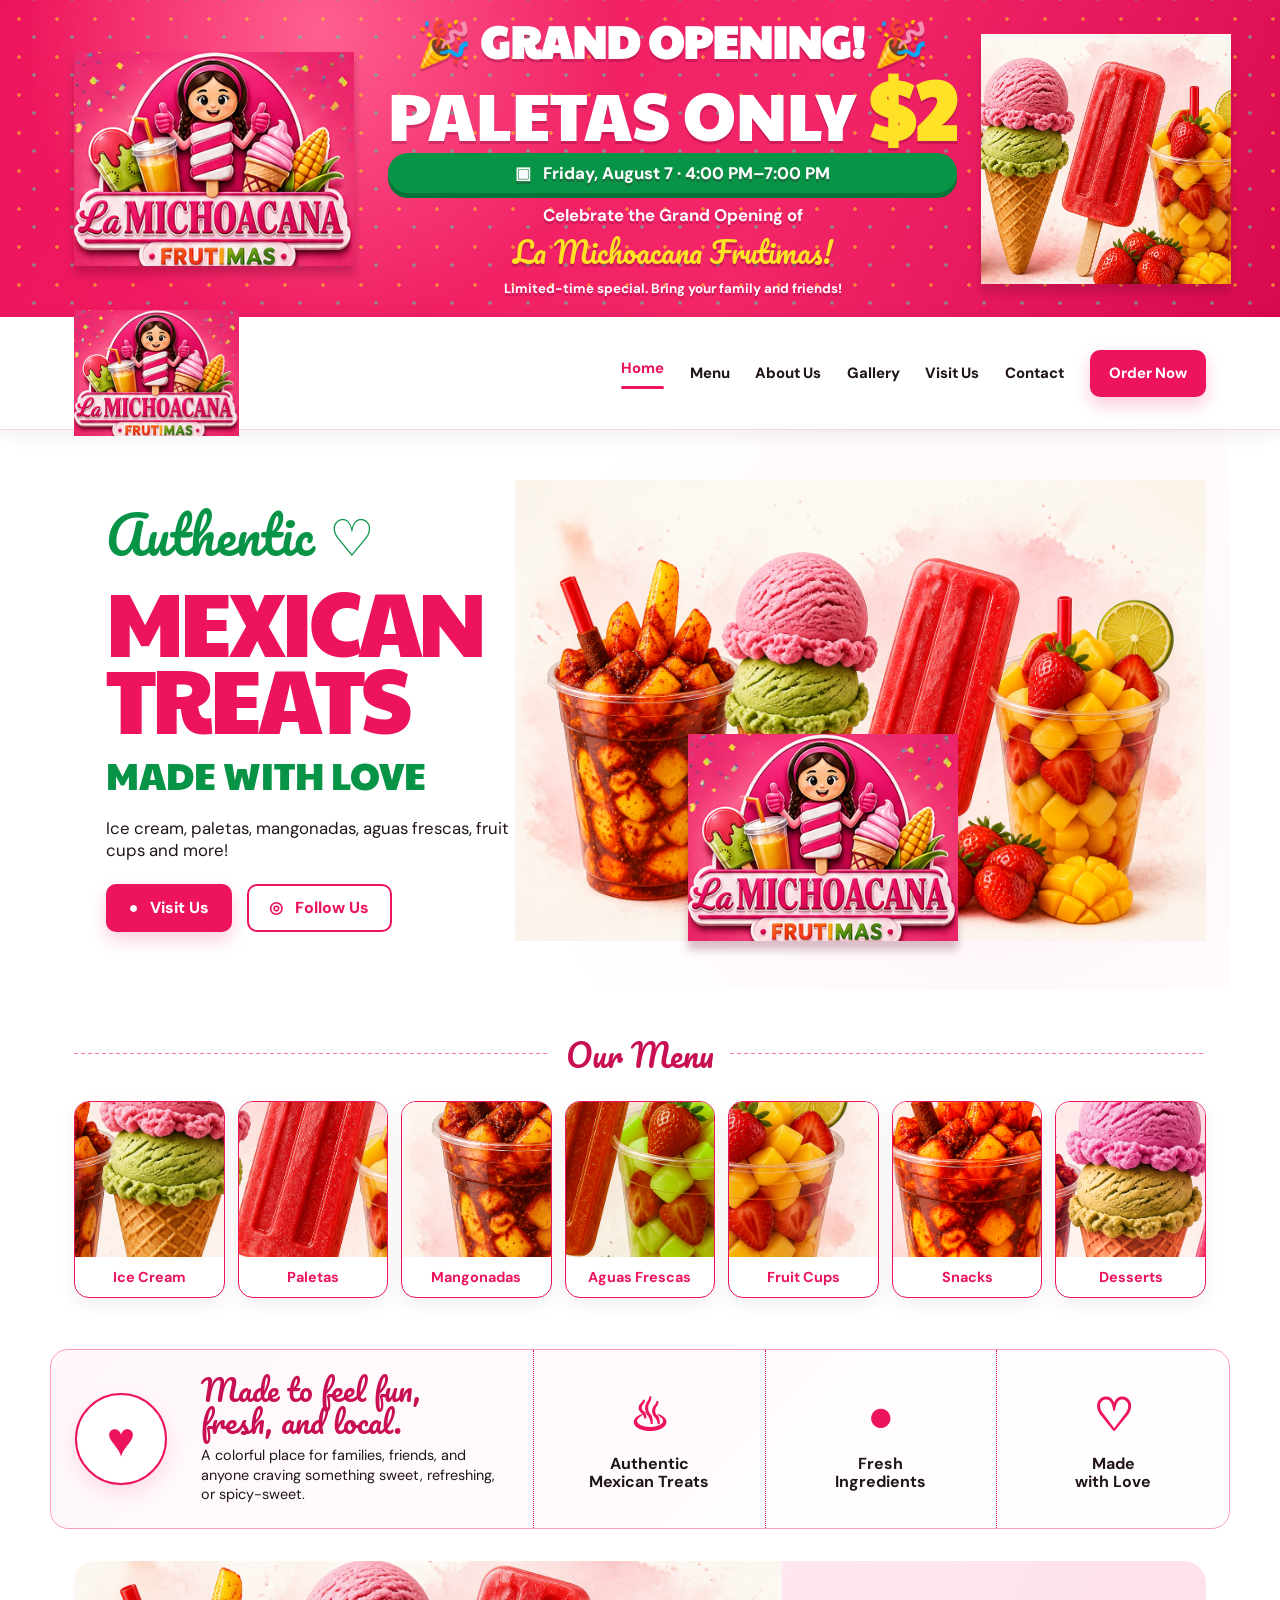
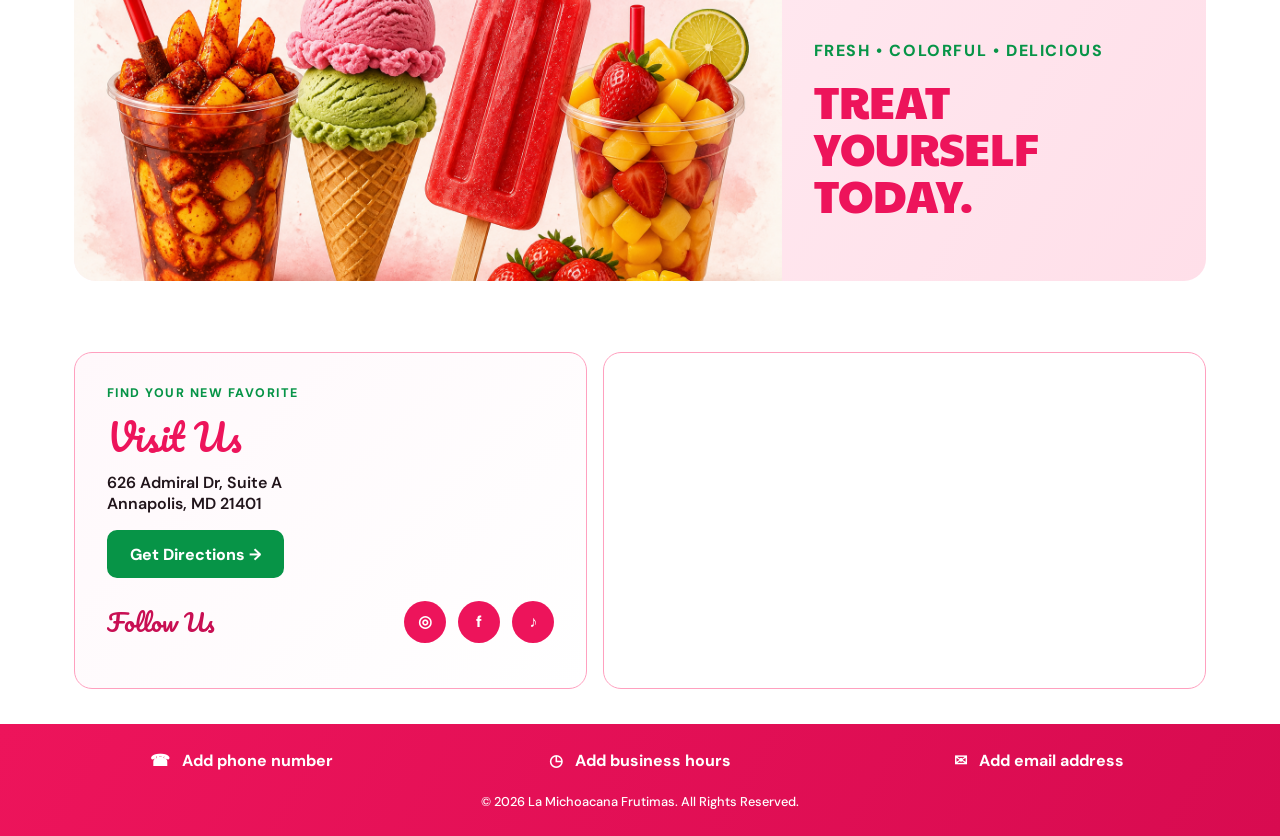
<file: index.html>
<!doctype html>
<html lang="en">
<head>
  <meta charset="utf-8">
  <meta name="viewport" content="width=device-width, initial-scale=1">
  <meta name="description" content="La Michoacana Frutimas in Annapolis, Maryland—ice cream, paletas, mangonadas, aguas frescas, fruit cups, snacks, and desserts.">
  <meta name="theme-color" content="#ed145b">
  <title>La Michoacana Frutimas | Mexican Ice Cream &amp; Treats</title>
  <link rel="stylesheet" href="styles.css?v=20260805-5">
</head>
<body>
  <a class="skip" href="#main">Skip to content</a>

  <section class="promo" aria-labelledby="promo-title">
    <div class="promo-inner">
      <div class="brand-art brand-art-large" role="img" aria-label="La Michoacana Frutimas logo"></div>
      <div class="promo-copy">
        <p class="promo-kicker">🎉 Grand Opening! 🎉</p>
        <h1 id="promo-title">Paletas only <strong>$2</strong></h1>
        <p class="promo-time">▣ &nbsp; Friday, August 7 · 4:00 PM–7:00 PM</p>
        <p>Celebrate the Grand Opening of <em>La Michoacana Frutimas!</em></p>
        <small>Limited-time special. Bring your family and friends!</small>
      </div>
      <div class="promo-treats" aria-hidden="true"></div>
    </div>
  </section>

  <header class="header">
    <nav class="nav" aria-label="Main navigation">
      <a class="brand" href="#home" aria-label="La Michoacana Frutimas home"><span class="brand-art" aria-hidden="true"></span></a>
      <div class="nav-links">
        <a class="active" href="#home">Home</a><a href="#menu">Menu</a><a href="#about">About Us</a><a href="#gallery">Gallery</a><a href="#visit">Visit Us</a><a href="#contact">Contact</a>
        <a class="order" href="#visit">Order Now</a>
      </div>
    </nav>
  </header>

  <main id="main">
    <section id="home" class="hero">
      <div class="hero-copy">
        <p class="script">Authentic ♡</p>
        <h2>Mexican<br>Treats</h2>
        <h3>Made with love</h3>
        <p>Ice cream, paletas, mangonadas, aguas frescas, fruit cups and more!</p>
        <div class="actions"><a class="btn primary" href="#visit">● &nbsp; Visit Us</a><a class="btn secondary" href="#contact">◎ &nbsp; Follow Us</a></div>
      </div>
      <div class="hero-visual">
        <img src="assets/hero-treats.png" alt="Mangonada, strawberry and pistachio ice cream, strawberry paleta, and fresh fruit cup">
        <span class="brand-art hero-badge" aria-hidden="true"></span>
      </div>
    </section>

    <section id="menu" class="menu section">
      <div class="section-title"><span></span><h2>Our Menu</h2><span></span></div>
      <div class="menu-grid">
        <article><div class="food food-ice"></div><h3>Ice Cream</h3></article>
        <article><div class="food food-paleta"></div><h3>Paletas</h3></article>
        <article><div class="food food-mango"></div><h3>Mangonadas</h3></article>
        <article><div class="food food-agua"></div><h3>Aguas Frescas</h3></article>
        <article><div class="food food-fruit"></div><h3>Fruit Cups</h3></article>
        <article><div class="food food-snack"></div><h3>Snacks</h3></article>
        <article><div class="food food-dessert"></div><h3>Desserts</h3></article>
      </div>
    </section>

    <section id="about" class="values section">
      <div class="values-intro"><div class="heart">♥</div><div><h2>Made to feel fun,<br>fresh, and local.</h2><p>A colorful place for families, friends, and anyone craving something sweet, refreshing, or spicy-sweet.</p></div></div>
      <div class="value"><b>♨</b><strong>Authentic<br>Mexican Treats</strong></div>
      <div class="value"><b>●</b><strong>Fresh<br>Ingredients</strong></div>
      <div class="value"><b>♡</b><strong>Made<br>with Love</strong></div>
    </section>

    <section id="gallery" class="gallery section" aria-label="Featured treats">
      <div class="gallery-card"><img src="assets/hero-treats.png" alt="A colorful collection of La Michoacana Frutimas favorites"><div><p>Fresh • Colorful • Delicious</p><h2>Treat yourself today.</h2></div></div>
    </section>

    <section id="visit" class="visit section">
      <div class="visit-card">
        <p class="eyebrow">Find your new favorite</p><h2>Visit Us</h2>
        <address>626 Admiral Dr, Suite A<br>Annapolis, MD 21401</address>
        <a class="btn directions" target="_blank" rel="noopener" href="https://www.google.com/maps/search/?api=1&amp;query=626+Admiral+Dr+Suite+A+Annapolis+MD+21401">Get Directions →</a>
        <div class="follow"><h3>Follow Us</h3><a href="#" aria-label="Instagram">◎</a><a href="#" aria-label="Facebook">f</a><a href="#" aria-label="TikTok">♪</a></div>
      </div>
      <div class="map"><iframe title="Map to La Michoacana Frutimas" src="https://www.google.com/maps?q=626%20Admiral%20Dr%20Suite%20A%20Annapolis%20MD%2021401&amp;output=embed" loading="lazy" referrerpolicy="no-referrer-when-downgrade"></iframe></div>
    </section>
  </main>

  <footer id="contact" class="footer">
    <div>☎ &nbsp; Add phone number</div><div>◷ &nbsp; Add business hours</div><div>✉ &nbsp; Add email address</div>
    <p>© 2026 La Michoacana Frutimas. All Rights Reserved.</p>
  </footer>
</body>
</html>
</file>
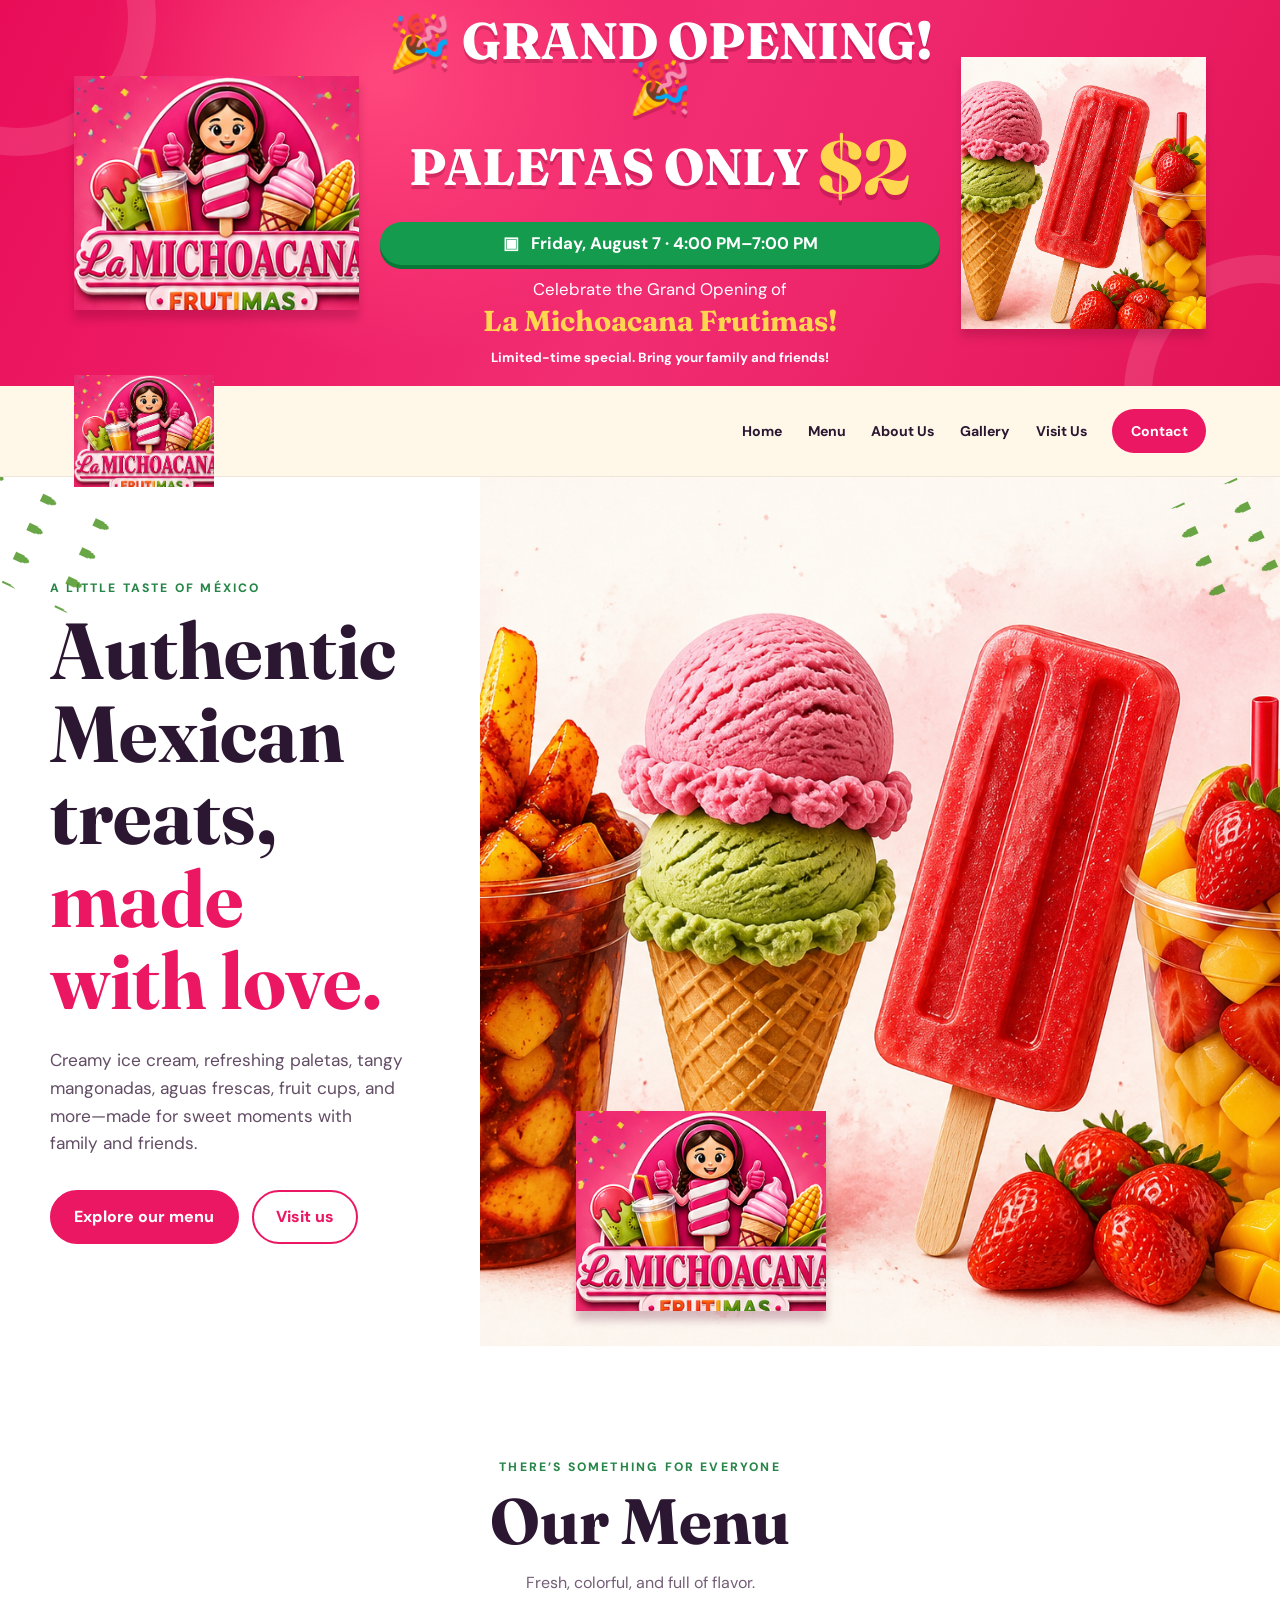
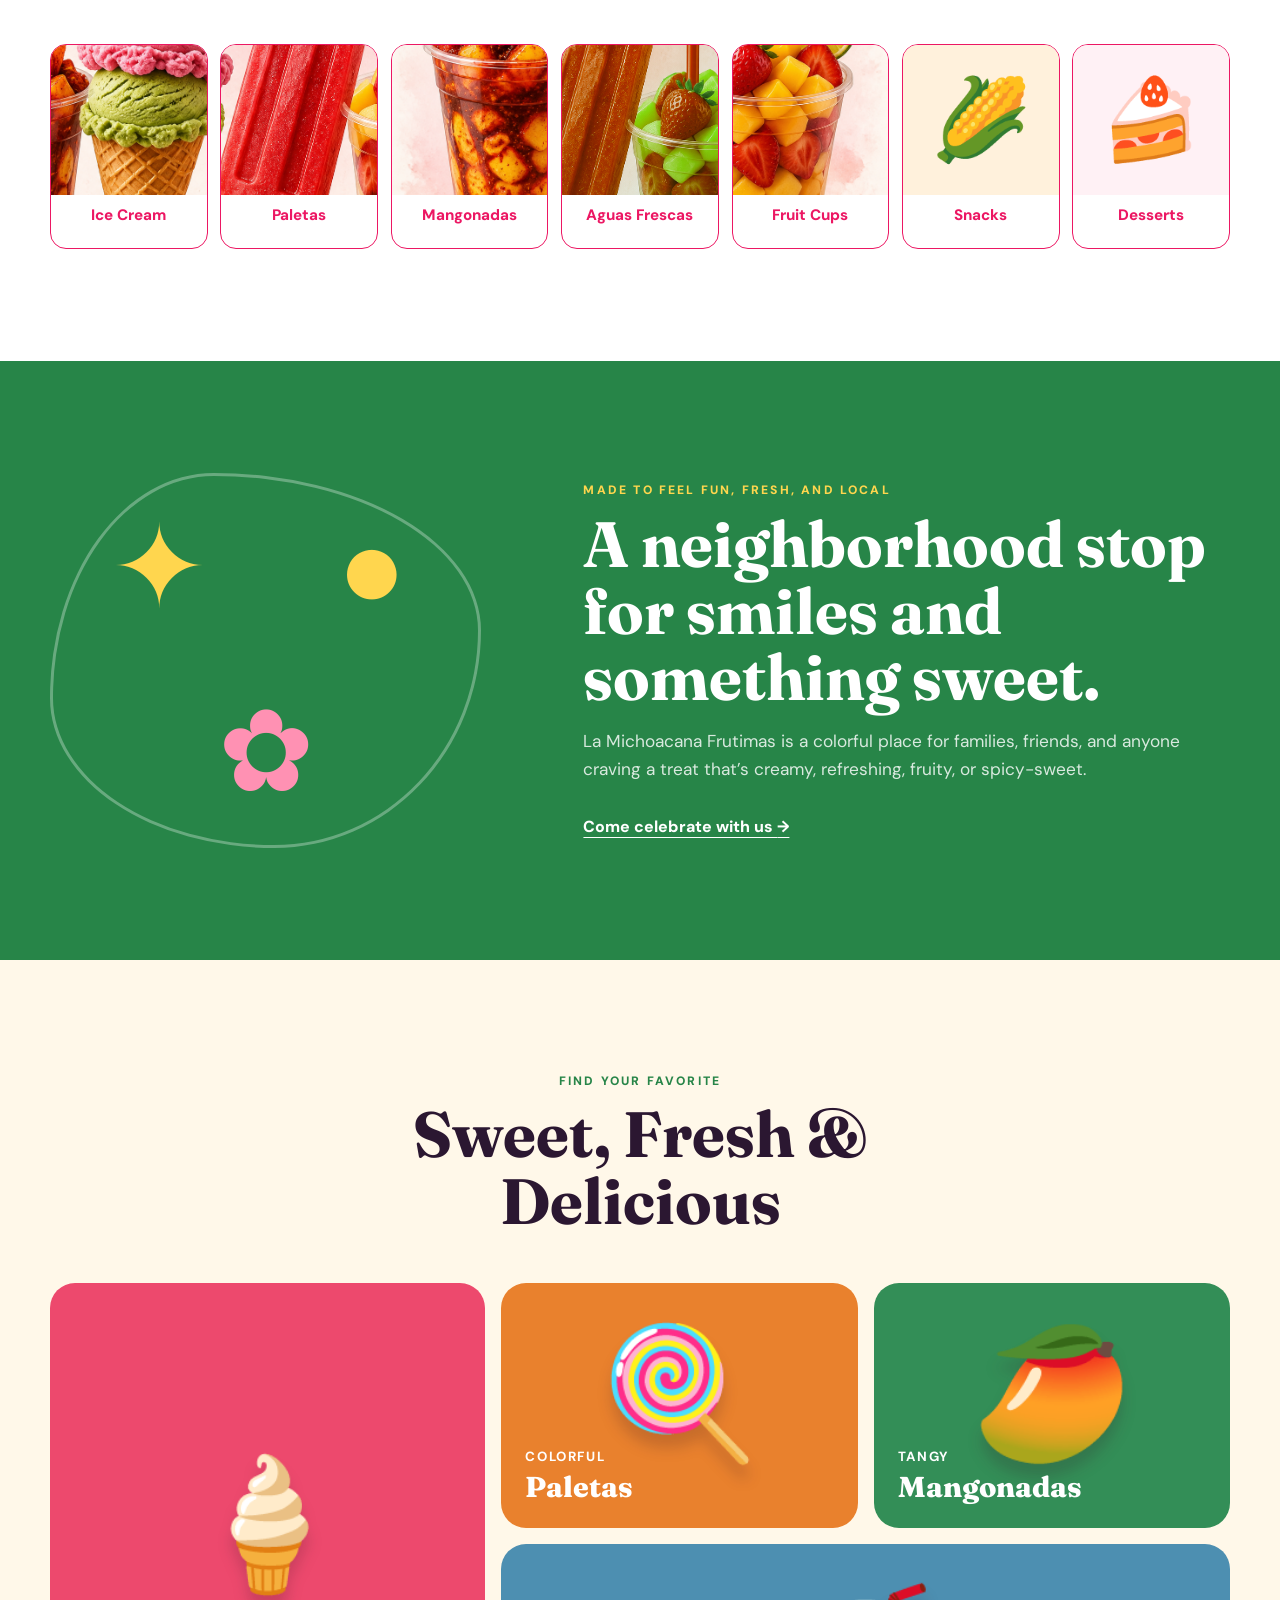
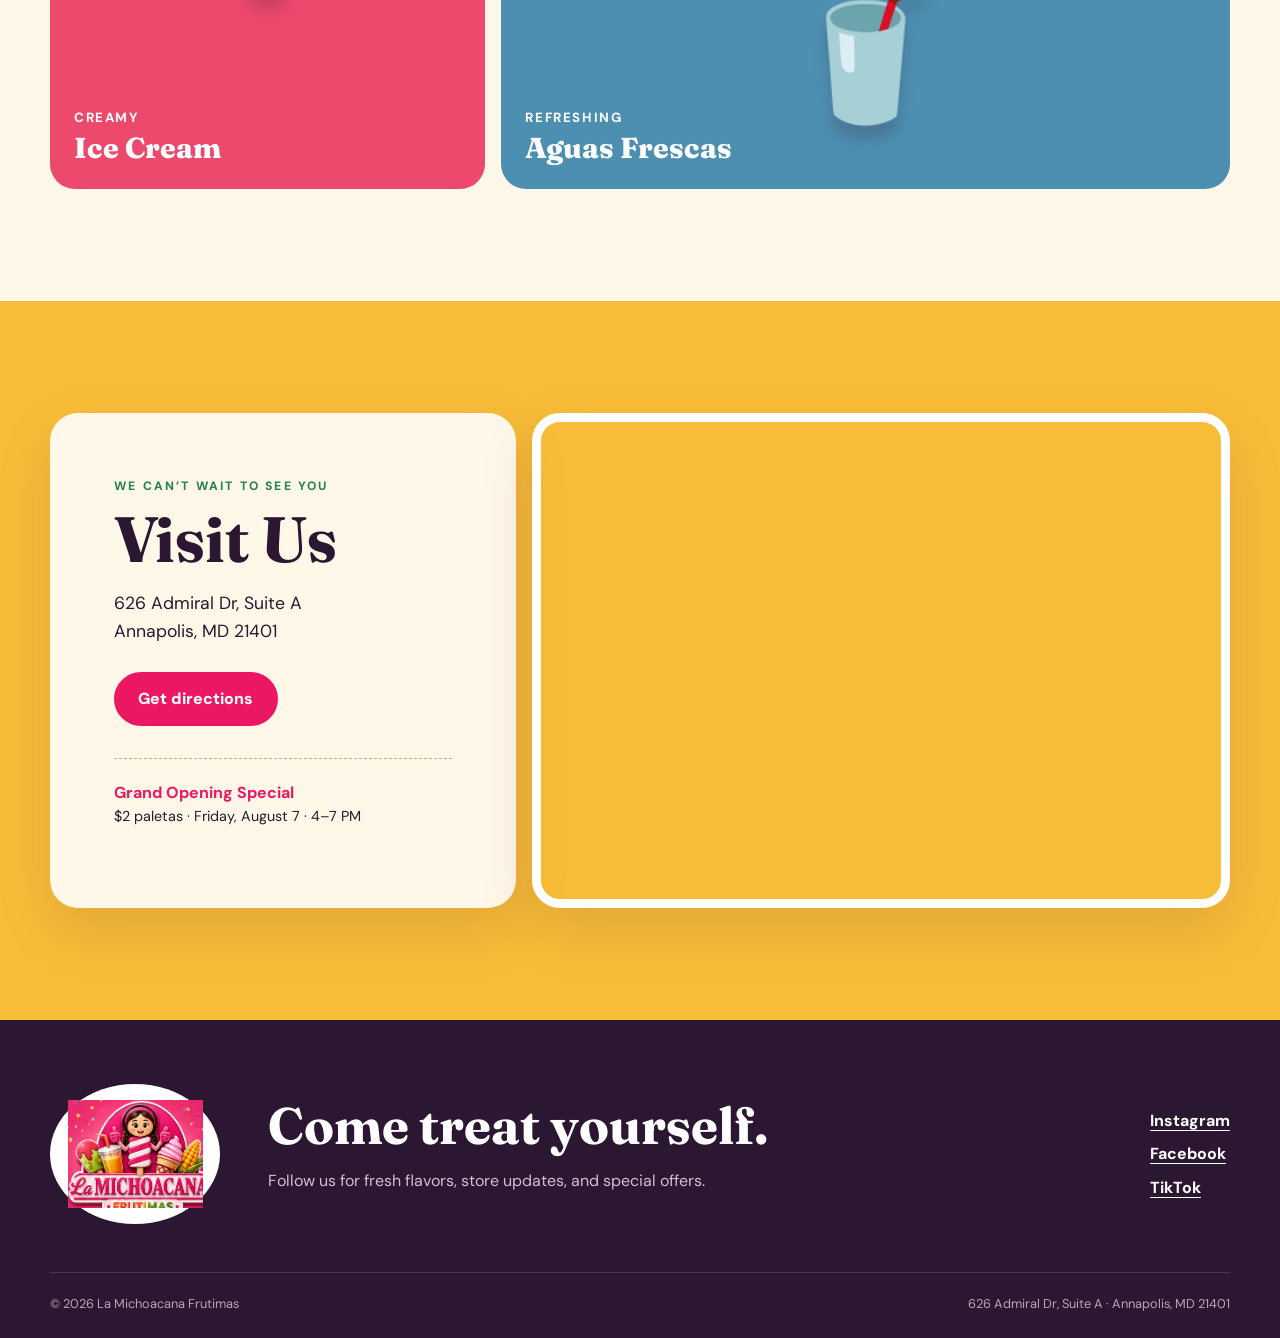
<file: la-michoacana-frutimas-website 3/index.html>
<!doctype html>
<html lang="en">
<head>
  <meta charset="utf-8">
  <meta name="viewport" content="width=device-width, initial-scale=1">
  <meta name="description" content="La Michoacana Frutimas in Annapolis, Maryland — Mexican ice cream, paletas, mangonadas, aguas frescas, fruit cups, snacks, and desserts.">
  <meta name="theme-color" content="#ec1763">
  <title>La Michoacana Frutimas | Mexican Ice Cream & Treats</title>
  <link rel="icon" href="assets/logo.png">
  <link rel="stylesheet" href="styles.css">
</head>
<body>
  <a class="skip-link" href="#main">Skip to content</a>

  <section class="announcement" aria-labelledby="opening-title">
    <div class="announcement-sprinkles" aria-hidden="true"></div>
    <div class="announcement-inner">
      <div class="banner-logo logo-sprite" role="img" aria-label="La Michoacana Frutimas logo"></div>
      <div class="announcement-copy">
        <h1 id="opening-title">🎉 Grand Opening! 🎉</h1>
        <div class="offer"><span>Paletas Only</span><strong>$2</strong></div>
        <p class="event-time"><strong>▣ &nbsp; Friday, August 7 · 4:00 PM–7:00 PM</strong></p>
        <p class="announcement-note">Celebrate the Grand Opening of <em>La Michoacana Frutimas!</em></p>
        <small>Limited-time special. Bring your family and friends!</small>
      </div>
      <div class="banner-products" aria-hidden="true"></div>
    </div>
  </section>

  <header class="site-header">
    <nav class="navbar" aria-label="Main navigation">
      <a class="brand" href="#home" aria-label="La Michoacana Frutimas home">
        <span class="logo-sprite" aria-hidden="true"></span>
      </a>
      <div class="nav-links">
        <a href="#home">Home</a>
        <a href="#menu">Menu</a>
        <a href="#about">About Us</a>
        <a href="#gallery">Gallery</a>
        <a href="#visit">Visit Us</a>
        <a class="nav-cta" href="#contact">Contact</a>
      </div>
    </nav>
  </header>

  <main id="main">
    <section id="home" class="hero">
      <div class="hero-copy">
        <p class="eyebrow">A little taste of México</p>
        <h2>Authentic Mexican treats, <em>made with love.</em></h2>
        <p class="hero-description">Creamy ice cream, refreshing paletas, tangy mangonadas, aguas frescas, fruit cups, and more—made for sweet moments with family and friends.</p>
        <div class="hero-actions">
          <a class="button button-primary" href="#menu">Explore our menu</a>
          <a class="button button-secondary" href="#visit">Visit us</a>
        </div>
      </div>
      <div class="hero-art" aria-label="Mangonada, ice cream cone, strawberry paleta, and fresh fruit cup">
        <img src="assets/hero-treats.png" alt="Mangonada, strawberry and pistachio ice cream, a strawberry paleta, and fresh fruit">
        <div class="hero-logo-card logo-sprite" aria-hidden="true"></div>
      </div>
    </section>

    <section id="menu" class="section menu-section">
      <div class="section-heading">
        <p class="eyebrow">There’s something for everyone</p>
        <h2>Our Menu</h2>
        <p>Fresh, colorful, and full of flavor.</p>
      </div>
      <div class="menu-grid">
        <article class="menu-card pink"><div class="menu-photo photo-icecream" role="img" aria-label="Ice cream"></div><h3>Ice Cream</h3></article>
        <article class="menu-card orange"><div class="menu-photo photo-paletas" role="img" aria-label="Paletas"></div><h3>Paletas</h3></article>
        <article class="menu-card yellow"><div class="menu-photo photo-mangonadas" role="img" aria-label="Mangonadas"></div><h3>Mangonadas</h3></article>
        <article class="menu-card blue"><div class="menu-photo photo-aguas" role="img" aria-label="Aguas frescas"></div><h3>Aguas Frescas</h3></article>
        <article class="menu-card green"><div class="menu-photo photo-fruit" role="img" aria-label="Fruit cups"></div><h3>Fruit Cups</h3></article>
        <article class="menu-card coral"><div class="menu-photo photo-snacks" role="img" aria-label="Mexican snacks"></div><h3>Snacks</h3></article>
        <article class="menu-card purple"><div class="menu-photo photo-desserts" role="img" aria-label="Desserts"></div><h3>Desserts</h3></article>
      </div>
    </section>

    <section id="about" class="section about-section">
      <div class="about-pattern" aria-hidden="true"><span>✦</span><span>●</span><span>✿</span></div>
      <div class="about-copy">
        <p class="eyebrow">Made to feel fun, fresh, and local</p>
        <h2>A neighborhood stop for smiles and something sweet.</h2>
        <p>La Michoacana Frutimas is a colorful place for families, friends, and anyone craving a treat that’s creamy, refreshing, fruity, or spicy-sweet.</p>
        <a class="text-link" href="#visit">Come celebrate with us <span aria-hidden="true">→</span></a>
      </div>
    </section>

    <section id="gallery" class="section gallery-section">
      <div class="section-heading">
        <p class="eyebrow">Find your favorite</p>
        <h2>Sweet, Fresh &amp; Delicious</h2>
      </div>
      <div class="gallery-grid">
        <article class="gallery-item gallery-large"><span aria-hidden="true">🍦</span><div><small>Creamy</small><h3>Ice Cream</h3></div></article>
        <article class="gallery-item"><span aria-hidden="true">🍭</span><div><small>Colorful</small><h3>Paletas</h3></div></article>
        <article class="gallery-item"><span aria-hidden="true">🥭</span><div><small>Tangy</small><h3>Mangonadas</h3></div></article>
        <article class="gallery-item gallery-wide"><span aria-hidden="true">🥤</span><div><small>Refreshing</small><h3>Aguas Frescas</h3></div></article>
      </div>
    </section>

    <section id="visit" class="section visit-section">
      <div class="visit-card">
        <p class="eyebrow">We can’t wait to see you</p>
        <h2>Visit Us</h2>
        <address>626 Admiral Dr, Suite A<br>Annapolis, MD 21401</address>
        <a class="button button-primary" target="_blank" rel="noopener" href="https://www.google.com/maps/search/?api=1&amp;query=626+Admiral+Dr+Suite+A+Annapolis+MD+21401">Get directions</a>
        <div class="mini-promo"><strong>Grand Opening Special</strong><span>$2 paletas · Friday, August 7 · 4–7 PM</span></div>
      </div>
      <div class="map-wrap">
        <iframe title="Map showing La Michoacana Frutimas at 626 Admiral Drive in Annapolis" src="https://www.google.com/maps?q=626%20Admiral%20Dr%20Suite%20A%20Annapolis%20MD%2021401&amp;output=embed" loading="lazy" referrerpolicy="no-referrer-when-downgrade"></iframe>
      </div>
    </section>
  </main>

  <footer id="contact" class="footer">
    <div class="footer-main">
      <a class="footer-brand" href="#home" aria-label="La Michoacana Frutimas home"><span class="logo-sprite" aria-hidden="true"></span></a>
      <div><h2>Come treat yourself.</h2><p>Follow us for fresh flavors, store updates, and special offers.</p></div>
      <div class="social-links" aria-label="Social media links"><a href="#" aria-label="Instagram">Instagram</a><a href="#" aria-label="Facebook">Facebook</a><a href="#" aria-label="TikTok">TikTok</a></div>
    </div>
    <div class="footer-bottom"><span>© 2026 La Michoacana Frutimas</span><span>626 Admiral Dr, Suite A · Annapolis, MD 21401</span></div>
  </footer>
</body>
</html>
</file>
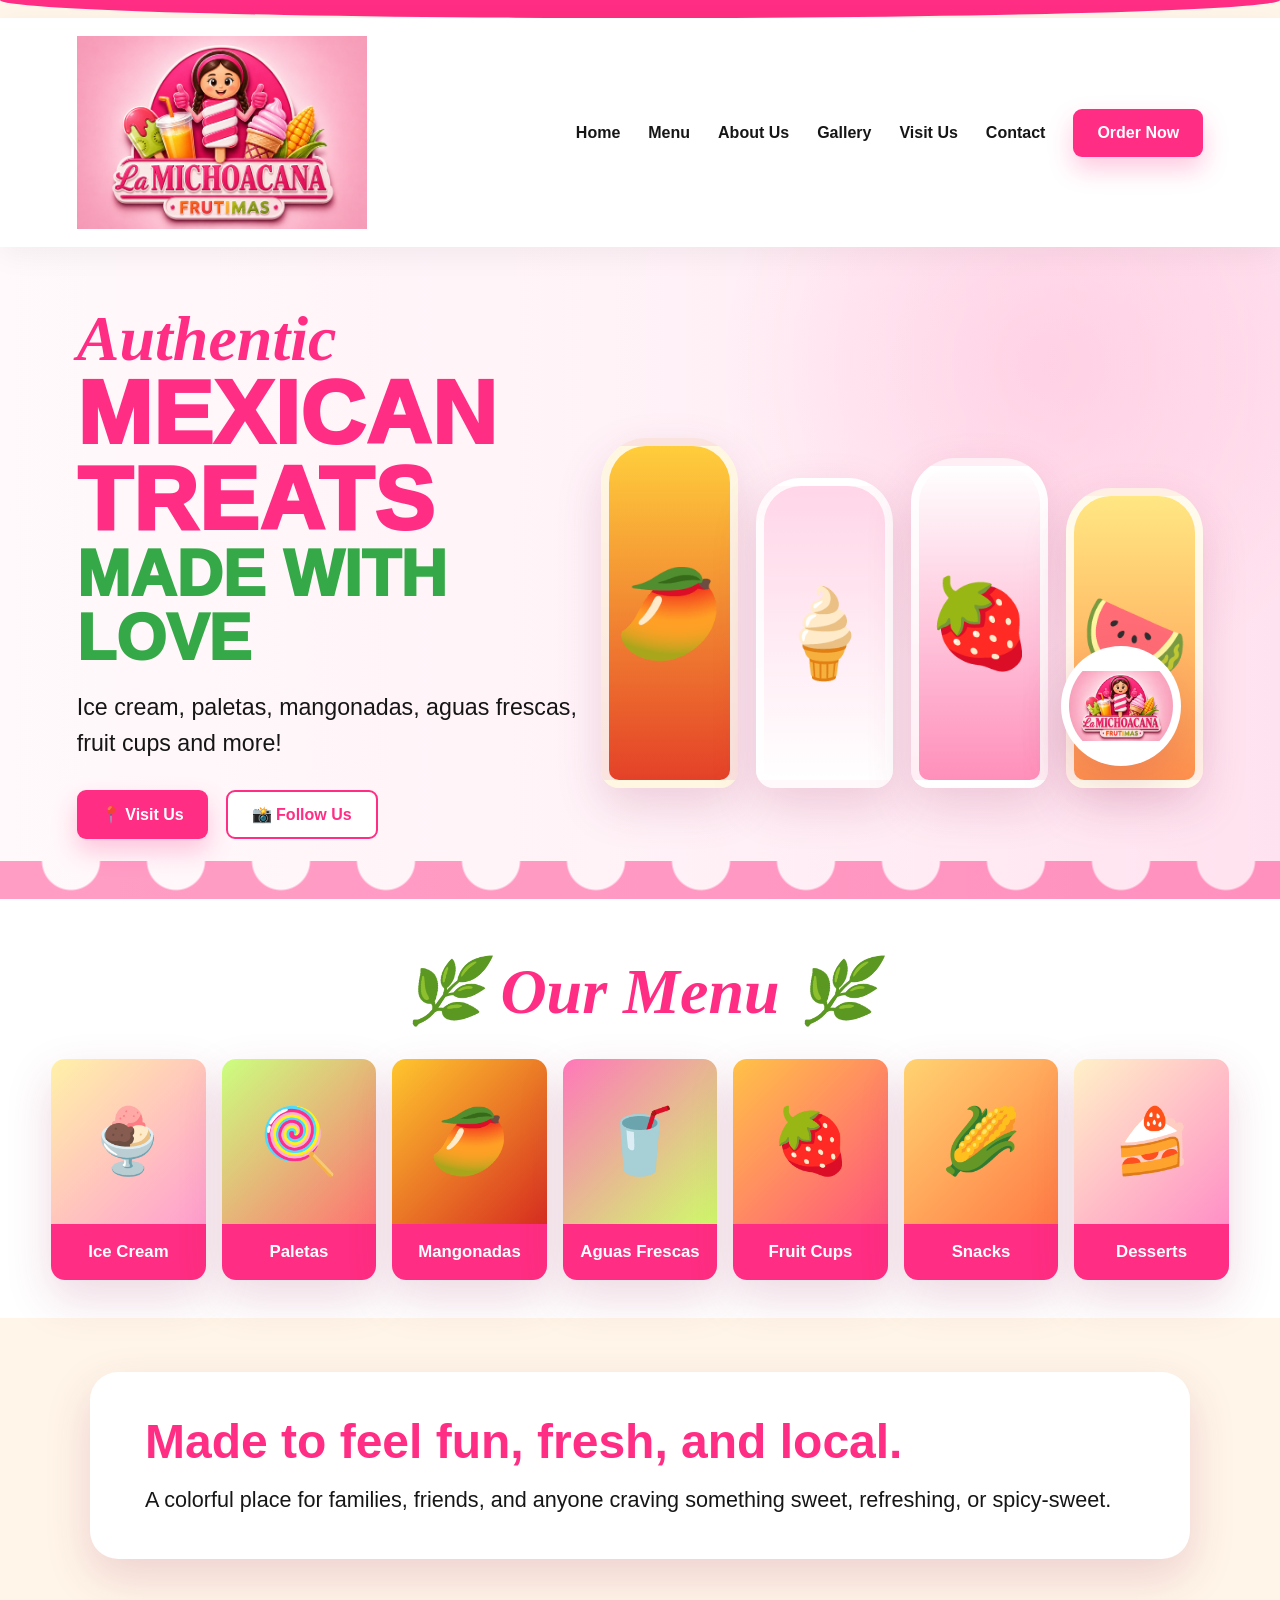
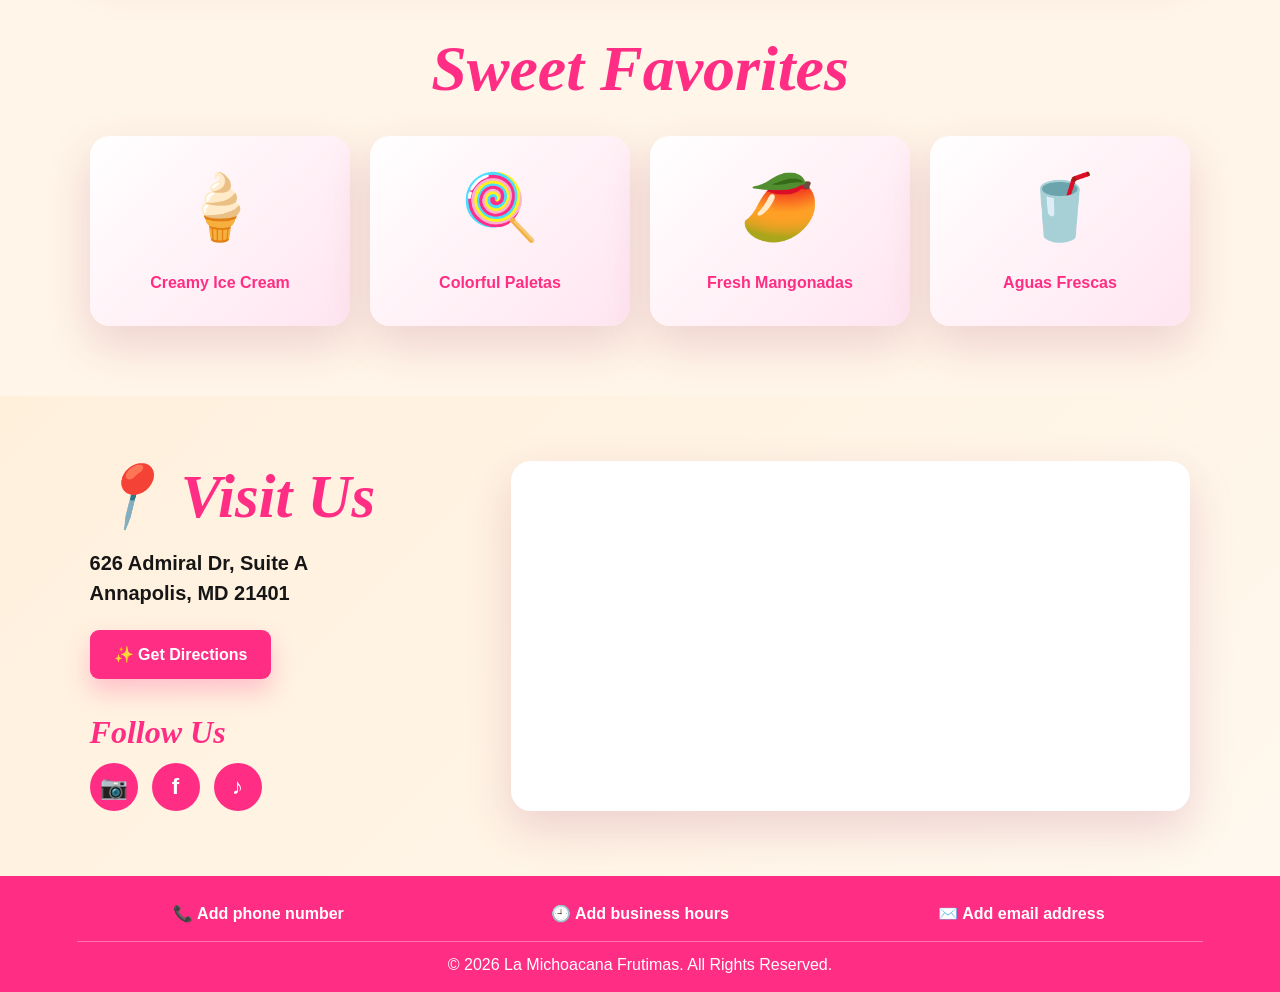
<file: la_michoacana_frutimas_premium/index.html>
<!DOCTYPE html>
<html lang="en">
<head>
  <meta charset="UTF-8" />
  <meta name="viewport" content="width=device-width, initial-scale=1.0" />
  <title>La Michoacana Frutimas | Mexican Ice Cream & Treats</title>
  <meta name="description" content="La Michoacana Frutimas in Annapolis, MD. Ice cream, paletas, mangonadas, aguas frescas, fruit cups, snacks, and desserts." />
  <link rel="icon" href="assets/logo.png" />
  <link rel="stylesheet" href="styles.css" />
</head>

<body>
  <header class="top-wave"></header>

  <nav class="navbar">
    <a class="brand" href="#home">
      <img src="assets/logo.png" alt="La Michoacana Frutimas logo" />
    </a>

    <div class="nav-links">
      <a href="#home">Home</a>
      <a href="#menu">Menu</a>
      <a href="#about">About Us</a>
      <a href="#gallery">Gallery</a>
      <a href="#visit">Visit Us</a>
      <a href="#contact">Contact</a>
      <a class="order-btn" href="#visit">Order Now</a>
    </div>
  </nav>

  <main>
    <section id="home" class="hero">
      <div class="hero-text">
        <p class="script">Authentic</p>
        <h1>Mexican Treats</h1>
        <h2>Made With Love</h2>
        <p class="hero-description">
          Ice cream, paletas, mangonadas, aguas frescas, fruit cups and more!
        </p>

        <div class="hero-buttons">
          <a class="primary-btn" href="#visit">📍 Visit Us</a>
          <a class="outline-btn" href="#contact">📸 Follow Us</a>
        </div>
      </div>

      <div class="hero-products">
        <div class="product mangonada">🥭</div>
        <div class="product icecream">🍦</div>
        <div class="product paleta">🍓</div>
        <div class="product fruitcup">🍉</div>
        <img class="hero-logo-badge" src="assets/logo.png" alt="La Michoacana Frutimas logo badge" />
      </div>
    </section>

    <section id="menu" class="menu-section">
      <h2 class="section-title">🌿 Our Menu 🌿</h2>

      <div class="menu-row">
        <article class="menu-card">
          <div class="menu-photo icecream-bg">🍨</div>
          <div class="menu-label">Ice Cream</div>
        </article>

        <article class="menu-card">
          <div class="menu-photo paletas-bg">🍭</div>
          <div class="menu-label">Paletas</div>
        </article>

        <article class="menu-card">
          <div class="menu-photo mangonadas-bg">🥭</div>
          <div class="menu-label">Mangonadas</div>
        </article>

        <article class="menu-card">
          <div class="menu-photo aguas-bg">🥤</div>
          <div class="menu-label">Aguas Frescas</div>
        </article>

        <article class="menu-card">
          <div class="menu-photo fruit-bg">🍓</div>
          <div class="menu-label">Fruit Cups</div>
        </article>

        <article class="menu-card">
          <div class="menu-photo snacks-bg">🌽</div>
          <div class="menu-label">Snacks</div>
        </article>

        <article class="menu-card">
          <div class="menu-photo desserts-bg">🍰</div>
          <div class="menu-label">Desserts</div>
        </article>
      </div>
    </section>

    <section id="about" class="about-card">
      <h2>Made to feel fun, fresh, and local.</h2>
      <p>
        A colorful place for families, friends, and anyone craving something sweet,
        refreshing, or spicy-sweet.
      </p>
    </section>

    <section id="gallery" class="gallery-section">
      <h2 class="section-title">Sweet Favorites</h2>
      <div class="gallery-grid">
        <div class="gallery-item">🍦<span>Creamy Ice Cream</span></div>
        <div class="gallery-item">🍭<span>Colorful Paletas</span></div>
        <div class="gallery-item">🥭<span>Fresh Mangonadas</span></div>
        <div class="gallery-item">🥤<span>Aguas Frescas</span></div>
      </div>
    </section>

    <section id="visit" class="visit-section">
      <div class="visit-info">
        <h2>📍 Visit Us</h2>
        <p class="address">
          626 Admiral Dr, Suite A<br>
          Annapolis, MD 21401
        </p>

        <a class="primary-btn" target="_blank" href="https://www.google.com/maps/search/?api=1&query=626+Admiral+Dr+Suite+A+Annapolis+MD+21401">
          ✨ Get Directions
        </a>

        <div class="follow">
          <h3>Follow Us</h3>
          <div class="socials">
            <a href="#" aria-label="Instagram">📷</a>
            <a href="#" aria-label="Facebook">f</a>
            <a href="#" aria-label="TikTok">♪</a>
          </div>
        </div>
      </div>

      <div class="map-box">
        <iframe
          title="Map to La Michoacana Frutimas"
          src="https://www.google.com/maps?q=626%20Admiral%20Dr%20Suite%20A%20Annapolis%20MD%2021401&output=embed"
          loading="lazy"
          referrerpolicy="no-referrer-when-downgrade">
        </iframe>
      </div>
    </section>
  </main>

  <footer id="contact" class="footer">
    <div>📞 Add phone number</div>
    <div>🕘 Add business hours</div>
    <div>✉️ Add email address</div>
    <p>© 2026 La Michoacana Frutimas. All Rights Reserved.</p>
  </footer>
</body>
</html>
</file>
<file: styles.css>
@import url('https://fonts.googleapis.com/css2?family=DM+Sans:wght@400;600;700;800&family=Pacifico&family=Paytone+One&display=swap');
:root{--pink:#ed145b;--pink2:#ff3b7b;--green:#079447;--ink:#21151b;--cream:#fff9f5;--line:#ff75a2;--shadow:0 14px 35px rgba(87,20,49,.16)}
*{box-sizing:border-box}html{scroll-behavior:smooth}body{margin:0;color:var(--ink);background:#fff;font-family:"DM Sans",Arial,sans-serif}.skip{position:fixed;z-index:99;left:10px;top:10px;transform:translateY(-150%);background:#111;color:#fff;padding:.6rem 1rem}.skip:focus{transform:none}a{color:inherit}img{display:block;max-width:100%}
.brand-art{display:block;background:url("assets/logo.png") 4.2% 1.9%/311% auto no-repeat;aspect-ratio:1.31}.brand-art-large{width:280px;filter:drop-shadow(0 8px 4px rgba(85,0,33,.28))}
.promo{position:relative;overflow:hidden;color:#fff;background:radial-gradient(circle at 25% 10%,#ff6090 0,transparent 30%),linear-gradient(115deg,#ed145b,#f32668 60%,#d9094e)}.promo:after{content:"";position:absolute;inset:0;background-image:radial-gradient(#ffd328 1.5px,transparent 2px),radial-gradient(#49d5b1 1.5px,transparent 2px);background-position:0 0,15px 18px;background-size:38px 38px;opacity:.55;pointer-events:none}.promo-inner{position:relative;z-index:1;display:grid;grid-template-columns:290px 1fr 250px;align-items:center;gap:1.5rem;max-width:1180px;min-height:310px;margin:auto;padding:1.2rem 1.5rem}.promo-copy{text-align:center;text-shadow:0 3px 0 rgba(95,0,37,.25)}.promo-kicker{margin:0;font:800 clamp(2rem,3.5vw,3.3rem)/1 "Paytone One",sans-serif;text-transform:uppercase}.promo h1{margin:.2rem 0;font:400 clamp(2.5rem,5.2vw,5.1rem)/.95 "Paytone One",sans-serif;text-transform:uppercase;white-space:nowrap}.promo h1 strong{color:#ffe126;font-size:1.25em}.promo-time{margin:.45rem 0;padding:.55rem 1rem;background:var(--green);border-radius:999px;box-shadow:0 5px 0 #067338;font-size:1.05rem;font-weight:800}.promo-copy>p:nth-last-of-type(1){margin:.7rem 0 0;font-size:1.05rem;font-weight:700}.promo em{display:block;color:#ffe126;font:400 1.8rem "Pacifico",cursive}.promo small{font-weight:700}.promo-treats{height:250px;background:url("assets/hero-treats.png") 72% center/auto 118% no-repeat;filter:drop-shadow(0 10px 5px rgba(100,0,39,.22))}
.header{position:sticky;top:0;z-index:20;background:rgba(255,255,255,.97);border-bottom:1px solid #f1d8e2;box-shadow:0 4px 18px rgba(70,20,40,.08);backdrop-filter:blur(10px)}.nav{display:flex;align-items:center;justify-content:space-between;max-width:1180px;height:112px;margin:auto;padding:.8rem 1.5rem}.brand{width:165px}.nav-links{display:flex;align-items:center;gap:clamp(.7rem,2vw,1.9rem)}.nav-links a{font-weight:800;text-decoration:none;font-size:.93rem}.nav-links a:hover,.nav-links .active{color:var(--pink)}.nav-links .active:after{content:"";display:block;height:3px;margin-top:.5rem;background:var(--pink);border-radius:3px}.order{padding:.85rem 1.2rem;color:#fff!important;background:var(--pink);border-radius:10px;box-shadow:0 8px 18px rgba(237,20,91,.22)}
.hero{display:grid;grid-template-columns:.78fr 1.22fr;align-items:center;max-width:1180px;min-height:560px;margin:auto;padding:2.5rem 1.5rem;background:radial-gradient(circle at 80% 55%,#fff1f6 0,transparent 48%)}.hero-copy{padding-left:2rem}.script{margin:0;color:var(--green);font:400 clamp(2rem,4vw,3.4rem) "Pacifico",cursive}.hero h2{margin:.15rem 0;color:var(--pink);font:400 clamp(3.8rem,7vw,6.8rem)/.86 "Paytone One",sans-serif;text-transform:uppercase;letter-spacing:-.04em}.hero h3{margin:.7rem 0;color:var(--green);font:400 clamp(1.7rem,3vw,2.6rem) "Paytone One",sans-serif;text-transform:uppercase}.hero-copy>p:last-of-type{max-width:430px;font-size:1.05rem}.actions{display:flex;gap:.9rem;margin-top:1.4rem;flex-wrap:wrap}.btn{display:inline-flex;align-items:center;justify-content:center;min-height:48px;padding:.65rem 1.3rem;border:2px solid var(--pink);border-radius:10px;font-weight:800;text-decoration:none}.primary{color:#fff;background:var(--pink);box-shadow:0 8px 18px rgba(237,20,91,.2)}.secondary{color:var(--pink);background:#fff}.hero-visual{position:relative}.hero-visual>img{width:100%;filter:saturate(1.06)}.hero-badge{position:absolute;left:25%;bottom:0;width:270px;filter:drop-shadow(0 9px 4px rgba(95,0,39,.24))}
.section{max-width:1180px;margin:auto;padding:2.2rem 1.5rem}.section-title{display:flex;align-items:center;gap:1rem;margin-bottom:1.2rem}.section-title span{height:1px;flex:1;background:repeating-linear-gradient(90deg,var(--line) 0 4px,transparent 4px 7px)}.section-title h2{margin:0;color:#c80f53;font:400 2rem "Pacifico",cursive;white-space:nowrap}.menu-grid{display:grid;grid-template-columns:repeat(7,1fr);gap:.8rem}.menu article{overflow:hidden;background:#fff;border:1.5px solid var(--pink);border-radius:15px;box-shadow:0 6px 18px rgba(80,20,40,.07)}.food{height:155px;background-image:url("assets/hero-treats.png");background-repeat:no-repeat;background-size:430% auto}.food-ice{background-position:34% 50%}.food-paleta{background-position:66% 50%}.food-mango{background-position:0 58%}.food-agua{background-position:80% 58%;filter:hue-rotate(25deg)}.food-fruit{background-position:100% 56%}.food-snack{background-position:8% 52%;filter:saturate(1.25)}.food-dessert{background-position:37% 38%;filter:hue-rotate(-18deg)}.menu h3{margin:0;padding:.7rem .25rem;color:var(--pink);font-size:.9rem;text-align:center}
.values{display:grid;grid-template-columns:1.5fr repeat(3,.72fr);align-items:stretch;margin-top:1rem;margin-bottom:1rem;padding:0;overflow:hidden;border:1.5px solid #ff9abb;border-radius:18px;background:linear-gradient(135deg,#fff7fa,#fff)}.values-intro{display:grid;grid-template-columns:110px 1fr;align-items:center;gap:1rem;padding:1.5rem;border-right:1px dotted var(--pink)}.heart{display:grid;place-items:center;width:92px;height:92px;color:var(--pink);background:#fff;border:2px solid var(--pink);border-radius:50%;font-size:3rem;box-shadow:0 8px 20px rgba(237,20,91,.12)}.values h2{margin:0;color:#c80f53;font:400 1.9rem/1.05 "Pacifico",cursive}.values p{margin:.5rem 0 0;font-size:.9rem;line-height:1.35}.value{display:grid;place-items:center;align-content:center;gap:.6rem;padding:1.4rem;text-align:center;border-right:1px dotted var(--pink)}.value:last-child{border:0}.value b{color:var(--pink);font-size:2.8rem}.value strong{line-height:1.15}
.gallery{padding-top:1rem}.gallery-card{position:relative;display:grid;grid-template-columns:1.25fr .75fr;align-items:center;overflow:hidden;min-height:320px;background:linear-gradient(120deg,#fff1f6,#ffdfe9);border-radius:22px}.gallery-card img{width:100%;height:320px;object-fit:cover}.gallery-card div{padding:2rem}.gallery-card p{color:var(--green);font-weight:800;text-transform:uppercase;letter-spacing:.1em}.gallery-card h2{margin:0;color:var(--pink);font:400 2.8rem/1.05 "Paytone One",sans-serif;text-transform:uppercase}
.visit{display:grid;grid-template-columns:.92fr 1.08fr;gap:1rem}.visit-card{padding:2rem;background:linear-gradient(135deg,#fff8fb,#fff);border:1.5px solid #ffa0bf;border-radius:18px}.eyebrow{margin:0;color:var(--green);font-size:.78rem;font-weight:800;letter-spacing:.12em;text-transform:uppercase}.visit h2{margin:.2rem 0;color:var(--pink);font:400 2.3rem "Pacifico",cursive}.visit address{margin:0 0 1rem;font-style:normal;font-weight:600}.directions{color:#fff;background:var(--green);border-color:var(--green)}.follow{display:flex;align-items:center;gap:.75rem;margin-top:1.4rem}.follow h3{margin:0 auto 0 0;color:#c80f53;font:400 1.5rem "Pacifico",cursive}.follow a{display:grid;place-items:center;width:42px;height:42px;color:#fff;background:var(--pink);border-radius:50%;font-weight:800;text-decoration:none}.map{overflow:hidden;min-height:330px;border:1.5px solid #ffa0bf;border-radius:18px}.map iframe{width:100%;height:100%;min-height:330px;border:0}
.footer{display:grid;grid-template-columns:repeat(3,1fr);gap:1rem;padding:1.6rem max(1.5rem,calc((100vw - 1180px)/2));color:#fff;background:linear-gradient(120deg,#ed145b,#d80b50);text-align:center;font-weight:700}.footer p{grid-column:1/-1;margin:.4rem 0 0;font-size:.8rem;font-weight:500}
@media(max-width:900px){.promo-inner{grid-template-columns:190px 1fr}.brand-art-large{width:190px}.promo-treats{display:none}.promo h1{white-space:normal}.nav-links a:not(.order){display:none}.hero{grid-template-columns:1fr}.hero-copy{text-align:center;padding:2rem 0}.hero-copy>p:last-of-type{margin-inline:auto}.actions{justify-content:center}.hero-visual{max-width:720px;margin:auto}.menu-grid{grid-template-columns:repeat(4,1fr)}.values{grid-template-columns:1fr 1fr}.values-intro{grid-column:1/-1;border-right:0;border-bottom:1px dotted var(--pink)}.gallery-card{grid-template-columns:1fr}.visit{grid-template-columns:1fr}}
@media(max-width:560px){.promo-inner{grid-template-columns:1fr;padding:1.4rem 1rem}.brand-art-large{width:175px;margin:auto}.promo{min-height:0}.promo-kicker{font-size:1.75rem}.promo h1{font-size:2.55rem}.promo-time{font-size:.86rem}.nav{height:82px}.brand{width:120px}.hero{padding-top:1rem}.hero-copy{padding-bottom:0}.hero h2{font-size:4rem}.hero-badge{width:180px}.menu-grid{grid-template-columns:repeat(2,1fr)}.values{grid-template-columns:1fr}.values-intro{grid-template-columns:75px 1fr}.heart{width:68px;height:68px}.value{border-right:0;border-bottom:1px dotted var(--pink)}.gallery-card h2{font-size:2.1rem}.footer{grid-template-columns:1fr}.footer p{grid-column:auto}}
@media(prefers-reduced-motion:reduce){html{scroll-behavior:auto}}
</file>
<file: la-michoacana-frutimas-website 3/styles.css>
@import url('https://fonts.googleapis.com/css2?family=DM+Sans:wght@400;500;600;700;800&family=Fraunces:opsz,wght@9..144,700;9..144,800&display=swap');

:root {
  --pink: #ec1763;
  --pink-dark: #b80749;
  --green: #278548;
  --cream: #fff8e9;
  --ink: #2b1731;
  --orange: #f47a38;
  --yellow: #ffd64e;
  --white: #fff;
  --shadow: 0 22px 55px rgba(83, 22, 55, .13);
}

* { box-sizing: border-box; }
html { scroll-behavior: smooth; }
body { margin: 0; color: var(--ink); background: var(--cream); font-family: "DM Sans", sans-serif; line-height: 1.6; }
img { display: block; max-width: 100%; }
a { color: inherit; }
.skip-link { position: fixed; top: 8px; left: 8px; z-index: 99; transform: translateY(-160%); background: var(--ink); color: #fff; padding: .7rem 1rem; border-radius: 8px; }
.skip-link:focus { transform: translateY(0); }

.announcement { position: relative; overflow: hidden; color: #fff; text-align: center; background: radial-gradient(circle at 30% 20%, #ff477d, transparent 30%), linear-gradient(115deg, #e90d58 0%, #f22d72 52%, #e31357 100%); }
.announcement::before, .announcement::after { content: ""; position: absolute; width: 220px; height: 220px; border: 28px solid rgba(255,255,255,.12); border-radius: 50%; }
.announcement::before { left: -120px; top: -120px; }
.announcement::after { right: -120px; bottom: -145px; }
.announcement-inner { position: relative; z-index: 1; display: grid; grid-template-columns: 285px 1fr 245px; align-items: center; gap: 1.3rem; max-width: 1180px; min-height: 315px; margin: auto; padding: 1.1rem 1.5rem; }
.announcement-copy { display: grid; justify-items: center; gap: .55rem; }
.announcement-kicker { margin: 0; text-transform: uppercase; font-size: .76rem; line-height: 1; font-weight: 800; letter-spacing: .18em; }
.announcement h1 { margin: 0; font: 800 clamp(2.2rem, 4vw, 4rem)/.9 "Fraunces", serif; text-transform: uppercase; text-shadow: 0 4px 0 rgba(99,0,38,.25); }
.offer { display: flex; align-items: center; gap: .6rem; color: #fff; text-transform: uppercase; line-height: .9; }
.offer span { font: 800 clamp(2rem, 4vw, 4.5rem) "Fraunces", serif; text-shadow: 0 4px 0 rgba(99,0,38,.25); }
.offer strong { color: var(--yellow); font: 800 clamp(3rem, 6vw, 6.2rem) "Fraunces", serif; text-shadow: 0 5px 0 rgba(99,0,38,.25); }
.event-time { width: 100%; margin: 0; padding: .5rem 1rem; color: #fff; background: #149b4e; border-radius: 999px; box-shadow: 0 4px 0 #087836; font-size: 1.05rem; }
.announcement-note { margin: .15rem 0 0; font-size: 1.05rem; }
.announcement-note em { display: block; color: var(--yellow); font: 700 1.8rem "Fraunces", serif; }
.announcement small { font-weight: 700; }
.announcement-link { padding: .55rem .9rem; border: 1px solid rgba(255,255,255,.8); border-radius: 999px; font-weight: 700; text-decoration: none; }
.announcement-link:hover { background: #fff; color: var(--pink-dark); }
.logo-sprite { display: block; background-image: url("assets/logo.png"); background-repeat: no-repeat; background-position: 4% 1.8%; background-size: 335% auto; }
.banner-logo { width: 285px; aspect-ratio: 1.22; filter: drop-shadow(0 9px 4px rgba(90,0,37,.24)); }
.banner-products { width: 100%; aspect-ratio: .9; background: url("assets/hero-treats.png") 69% center / auto 120% no-repeat; filter: drop-shadow(0 8px 4px rgba(84,0,35,.2)); }

.site-header { position: sticky; top: 0; z-index: 20; background: rgba(255,248,233,.94); border-bottom: 1px solid rgba(43,23,49,.08); backdrop-filter: blur(12px); }
.navbar { display: flex; align-items: center; justify-content: space-between; max-width: 1180px; height: 90px; margin: auto; padding: .6rem 1.5rem; }
.brand .logo-sprite { width: 140px; aspect-ratio: 1.25; }
.nav-links { display: flex; align-items: center; gap: clamp(.7rem, 2vw, 1.7rem); }
.nav-links a { font-size: .88rem; font-weight: 700; text-decoration: none; }
.nav-links a:hover { color: var(--pink); }
.nav-cta { padding: .7rem 1.15rem; color: #fff !important; background: var(--pink); border-radius: 999px; }

.hero { position: relative; display: grid; grid-template-columns: .75fr 1.25fr; min-height: 560px; overflow: hidden; background: #fff; }
.hero::before, .hero::after { content: ""; position: absolute; z-index: 2; width: 160px; height: 110px; background: radial-gradient(ellipse at left, #4f9627 0 19%, transparent 20%) 0 0/58px 32px; transform: rotate(25deg); opacity: .85; }
.hero::before { left: -35px; top: 10px; }.hero::after { right: -40px; top: 5px; transform: rotate(155deg); }
.hero-copy { display: flex; flex-direction: column; align-items: flex-start; justify-content: center; padding: clamp(4rem, 8vw, 8rem) max(1.5rem, calc((100vw - 1180px)/2)); padding-right: clamp(2rem, 6vw, 6rem); }
.eyebrow { margin: 0 0 .65rem; color: var(--green); font-size: .76rem; font-weight: 800; letter-spacing: .18em; text-transform: uppercase; }
.hero h2, .section-heading h2, .about-copy h2, .visit-card h2, .footer h2 { margin: 0; font-family: "Fraunces", serif; line-height: 1.04; }
.hero h2 { max-width: 680px; font-size: clamp(3rem, 6.2vw, 6.25rem); }
.hero h2 em { display: block; color: var(--pink); font-style: normal; }
.hero-description { max-width: 590px; margin: 1.6rem 0 2rem; color: #624d65; font-size: 1.08rem; }
.hero-actions { display: flex; gap: .8rem; flex-wrap: wrap; }
.button { display: inline-flex; align-items: center; justify-content: center; min-height: 50px; padding: .75rem 1.4rem; border: 2px solid var(--pink); border-radius: 999px; font-weight: 800; text-decoration: none; transition: transform .2s, box-shadow .2s; }
.button:hover { transform: translateY(-2px); box-shadow: 0 10px 25px rgba(183,7,73,.18); }
.button-primary { color: #fff; background: var(--pink); }
.button-secondary { color: var(--pink); background: transparent; }
.hero-art { position: relative; display: grid; place-items: center; min-height: 520px; overflow: hidden; background: #fffaf7; }
.hero-art > img { width: 100%; height: 100%; object-fit: cover; object-position: center; }
.sunburst { position: absolute; width: 700px; aspect-ratio: 1; background: repeating-conic-gradient(rgba(255,255,255,.18) 0deg 12deg, transparent 12deg 25deg); border-radius: 50%; animation: spin 60s linear infinite; }
.hero-logo-card { position: absolute; z-index: 4; left: 12%; bottom: 4%; width: min(34%, 250px); aspect-ratio: 1.25; filter: drop-shadow(0 9px 4px rgba(90,0,37,.24)); }
.treat { position: absolute; z-index: 3; display: grid; place-items: center; width: 108px; aspect-ratio: 1; background: #fff; border: 6px solid rgba(255,255,255,.65); border-radius: 50%; box-shadow: var(--shadow); font-size: 3.4rem; }
.treat-one { top: 8%; left: 11%; transform: rotate(-9deg); }
.treat-two { top: 12%; right: 9%; transform: rotate(8deg); }
.treat-three { bottom: 10%; left: 8%; }
.treat-four { right: 10%; bottom: 8%; transform: rotate(-7deg); }
@keyframes spin { to { transform: rotate(360deg); } }

.section { padding: 7rem max(1.5rem, calc((100vw - 1180px)/2)); }
.section-heading { max-width: 650px; margin: 0 auto 3rem; text-align: center; }
.section-heading h2 { font-size: clamp(2.5rem, 5vw, 4.5rem); }
.section-heading > p:last-child { color: #745e77; }
.menu-section { background: #fff; }
.menu-grid { display: grid; grid-template-columns: repeat(7, 1fr); gap: .8rem; }
.menu-card { position: relative; min-height: 205px; overflow: hidden; padding: 0; background: #fff !important; border: 1.5px solid var(--pink); border-radius: 16px; transition: transform .2s; }
.menu-card:hover { transform: translateY(-5px) rotate(-.5deg); }
.menu-photo { height: 150px; background-image: url("assets/hero-treats.png"); background-repeat: no-repeat; background-size: 430% auto; }
.photo-mangonadas { background-position: 0 65%; }.photo-icecream { background-position: 34% 50%; }.photo-paletas { background-position: 66% 48%; }.photo-fruit { background-position: 100% 58%; }
.photo-aguas { background: linear-gradient(135deg, rgba(255,56,91,.15), rgba(32,173,108,.12)), url("assets/hero-treats.png") 78% 42%/390% auto no-repeat; filter: hue-rotate(35deg); }
.photo-snacks { background: #fff1dc; }.photo-snacks::after { content: "🌽"; display: grid; place-items: center; height: 100%; font-size: 5rem; }
.photo-desserts { background: #fff1f5; }.photo-desserts::after { content: "🍰"; display: grid; place-items: center; height: 100%; font-size: 5rem; }
.menu-card h3 { margin: 0; padding: .65rem .3rem; color: var(--pink); text-align: center; font: 800 .95rem "DM Sans", sans-serif; }
.menu-card p { margin: .55rem 0 0; font-size: .9rem; line-height: 1.45; }
.menu-card.pink { background: #ffd2df; }.menu-card.orange { background: #ffd9b7; }.menu-card.yellow { background: #fff0a5; }.menu-card.blue { background: #cfeff1; }.menu-card.green { background: #d7efc9; }.menu-card.coral { background: #ffc4b7; }.menu-card.purple { background: #e4d7f3; }

.about-section { display: grid; grid-template-columns: .8fr 1.2fr; align-items: center; gap: clamp(3rem, 8vw, 8rem); color: #fff; background: var(--green); }
.about-pattern { display: grid; grid-template-columns: repeat(2, 1fr); place-items: center; min-height: 370px; color: var(--yellow); border: 3px solid rgba(255,255,255,.3); border-radius: 38% 62% 48% 52% / 60% 42% 58% 40%; font-size: clamp(4rem, 9vw, 8rem); }
.about-pattern span:last-child { grid-column: 1 / -1; color: #ff91b3; }
.about-copy .eyebrow { color: var(--yellow); }
.about-copy h2 { max-width: 680px; font-size: clamp(2.5rem, 5vw, 4.5rem); }
.about-copy > p:not(.eyebrow) { max-width: 650px; color: rgba(255,255,255,.82); font-size: 1.08rem; }
.text-link { display: inline-block; margin-top: .8rem; color: #fff; font-weight: 800; text-underline-offset: .3rem; }

.gallery-section { background: #fff8e9; }
.gallery-grid { display: grid; grid-template-columns: 1.1fr .9fr .9fr; grid-template-rows: repeat(2, 245px); gap: 1rem; }
.gallery-item { position: relative; display: flex; align-items: flex-end; overflow: hidden; padding: 1.5rem; color: #fff; background: #ed496d; border-radius: 25px; }
.gallery-item:nth-child(2) { background: #e9812d; }.gallery-item:nth-child(3) { background: #338e57; }.gallery-item:nth-child(4) { background: #4d8fb1; }
.gallery-large { grid-row: 1 / 3; }.gallery-wide { grid-column: 2 / 4; }
.gallery-item > span { position: absolute; inset: 50% auto auto 50%; transform: translate(-50%,-55%); font-size: clamp(5rem, 10vw, 9rem); filter: drop-shadow(0 14px 7px rgba(49,15,34,.18)); }
.gallery-item div { position: relative; z-index: 2; }
.gallery-item small { font-weight: 700; text-transform: uppercase; letter-spacing: .12em; }
.gallery-item h3 { margin: 0; font: 800 1.8rem "Fraunces", serif; }

.visit-section { display: grid; grid-template-columns: .8fr 1.2fr; gap: 1rem; background: #f8bd38; }
.visit-card { padding: clamp(2rem, 5vw, 4rem); background: var(--cream); border-radius: 28px; box-shadow: var(--shadow); }
.visit-card h2 { font-size: clamp(2.8rem, 5vw, 4.6rem); }
.visit-card address { margin: 1rem 0 1.7rem; font-style: normal; font-size: 1.1rem; }
.mini-promo { display: grid; margin-top: 2rem; padding-top: 1.3rem; border-top: 1px dashed #d6aa75; }
.mini-promo strong { color: var(--pink); }
.mini-promo span { font-size: .9rem; }
.map-wrap { min-height: 470px; overflow: hidden; border: 9px solid #fff; border-radius: 28px; box-shadow: var(--shadow); }
.map-wrap iframe { width: 100%; height: 100%; min-height: 470px; border: 0; }

.footer { padding: 4rem max(1.5rem, calc((100vw - 1180px)/2)) 1.5rem; color: #fff; background: var(--ink); }
.footer-main { display: grid; grid-template-columns: 170px 1fr auto; align-items: center; gap: 3rem; }
.footer-brand { display: grid; place-items: center; min-height: 135px; padding: 1rem; background: #fff; border-radius: 50%; }
.footer-brand .logo-sprite { width: 135px; aspect-ratio: 1.25; }
.footer h2 { font-size: clamp(2rem, 4vw, 3.7rem); }
.footer p { color: #cfc1d1; }
.social-links { display: grid; gap: .5rem; }
.social-links a { color: #fff; font-weight: 700; text-underline-offset: .25rem; }
.footer-bottom { display: flex; justify-content: space-between; gap: 1rem; margin-top: 3rem; padding-top: 1.3rem; color: #b7a6ba; border-top: 1px solid rgba(255,255,255,.13); font-size: .8rem; }

@media (max-width: 920px) {
  .announcement-inner { grid-template-columns: 190px 1fr; }
  .banner-logo { width: 190px; }.banner-products { display: none; }
  .nav-links a:not(.nav-cta) { display: none; }
  .hero { grid-template-columns: 1fr; }
  .hero-copy { padding: 5rem 1.5rem; }
  .hero-art { min-height: 520px; border-radius: 0; }
  .menu-grid { grid-template-columns: repeat(4, 1fr); }
  .about-section, .visit-section { grid-template-columns: 1fr; }
  .about-pattern { min-height: 300px; }
  .footer-main { grid-template-columns: 130px 1fr; }
  .social-links { grid-column: 2; grid-template-columns: repeat(3, auto); justify-content: start; }
}

@media (max-width: 620px) {
  .announcement-inner { display: grid; grid-template-columns: 1fr; gap: .8rem; padding-block: 1.4rem; }
  .banner-logo { width: 180px; margin: auto; }
  .event-time { justify-content: center; flex-wrap: wrap; }
  .navbar { height: 78px; }
  .brand img { width: 100px; max-height: 63px; }
  .hero h2 { font-size: clamp(2.8rem, 15vw, 4.6rem); }
  .hero-art { min-height: 410px; }
  .treat { width: 72px; font-size: 2.3rem; }
  .hero-logo-card { width: 52%; padding: 1rem; border-width: 6px; }
  .section { padding-block: 5rem; }
  .menu-grid { grid-template-columns: repeat(2, 1fr); }
  .menu-card { min-height: 220px; }
  .gallery-grid { display: grid; grid-template-columns: 1fr 1fr; grid-template-rows: repeat(2, 220px); }
  .gallery-large, .gallery-wide { grid-column: auto; grid-row: auto; }
  .gallery-item h3 { font-size: 1.3rem; }
  .footer-main { grid-template-columns: 1fr; text-align: center; }
  .footer-brand { width: 125px; margin: auto; }
  .social-links { grid-column: auto; justify-content: center; }
  .footer-bottom { flex-direction: column; text-align: center; }
}

@media (prefers-reduced-motion: reduce) {
  html { scroll-behavior: auto; }
  *, *::before, *::after { animation-duration: .01ms !important; animation-iteration-count: 1 !important; transition-duration: .01ms !important; }
}
</file>
<file: la_michoacana_frutimas_premium/styles.css>
* {
  box-sizing: border-box;
  margin: 0;
  padding: 0;
}

:root {
  --pink: #ff2d83;
  --dark-pink: #e91d70;
  --green: #35a947;
  --yellow: #ffc928;
  --cream: #fff5e8;
  --white: #ffffff;
  --black: #161616;
  --shadow: 0 18px 45px rgba(162, 45, 96, 0.18);
}

html {
  scroll-behavior: smooth;
}

body {
  font-family: Arial, Helvetica, sans-serif;
  background: var(--cream);
  color: var(--black);
}

.top-wave {
  height: 18px;
  background: var(--pink);
  border-bottom-left-radius: 50% 18px;
  border-bottom-right-radius: 50% 18px;
}

.navbar {
  background: var(--white);
  min-height: 130px;
  padding: 18px 6%;
  display: flex;
  align-items: center;
  justify-content: space-between;
  gap: 28px;
  box-shadow: 0 8px 28px rgba(0, 0, 0, 0.05);
  position: sticky;
  top: 0;
  z-index: 20;
}

.brand img {
  width: 290px;
  max-width: 100%;
  display: block;
}

.nav-links {
  display: flex;
  align-items: center;
  gap: 28px;
  flex-wrap: wrap;
}

.nav-links a {
  color: var(--black);
  text-decoration: none;
  font-weight: 800;
}

.nav-links a:hover {
  color: var(--pink);
}

.order-btn,
.primary-btn {
  background: var(--pink);
  color: var(--white) !important;
  padding: 15px 24px;
  border-radius: 9px;
  text-decoration: none;
  font-weight: 900;
  box-shadow: 0 12px 25px rgba(255, 45, 131, 0.25);
  display: inline-block;
}

.outline-btn {
  background: var(--white);
  color: var(--pink);
  border: 2px solid var(--pink);
  padding: 13px 24px;
  border-radius: 9px;
  text-decoration: none;
  font-weight: 900;
  display: inline-block;
}

.hero {
  min-height: 550px;
  display: grid;
  grid-template-columns: 1fr 1.15fr;
  align-items: center;
  padding: 60px 6%;
  background:
    radial-gradient(circle at 82% 18%, rgba(255, 45, 131, 0.12), transparent 28%),
    linear-gradient(90deg, #fff9fb 0%, #fff3f8 47%, #ffe2ef 100%);
  position: relative;
  overflow: hidden;
}

.hero:after {
  content: "";
  position: absolute;
  left: -5%;
  right: -5%;
  bottom: -22px;
  height: 60px;
  background: radial-gradient(circle at 30px 0, transparent 28px, var(--pink) 30px);
  background-size: 105px 60px;
  opacity: 0.45;
}

.script {
  font-size: clamp(2.4rem, 5vw, 4.4rem);
  color: var(--pink);
  font-family: Georgia, serif;
  font-style: italic;
  font-weight: 900;
  line-height: 1;
}

.hero h1 {
  color: var(--pink);
  font-size: clamp(3.3rem, 7vw, 6.2rem);
  line-height: 0.95;
  text-transform: uppercase;
  font-weight: 1000;
  letter-spacing: 1px;
}

.hero h2 {
  color: var(--green);
  font-size: clamp(2.4rem, 5vw, 4rem);
  line-height: 1;
  text-transform: uppercase;
  font-weight: 1000;
  margin-bottom: 20px;
}

.hero-description {
  font-size: 1.45rem;
  line-height: 1.55;
  max-width: 560px;
  margin-bottom: 28px;
}

.hero-buttons {
  display: flex;
  gap: 18px;
  flex-wrap: wrap;
}

.hero-products {
  min-height: 430px;
  display: grid;
  grid-template-columns: repeat(4, 1fr);
  align-items: end;
  gap: 18px;
  position: relative;
}

.product {
  min-height: 270px;
  border-radius: 45px 45px 18px 18px;
  display: grid;
  place-items: center;
  font-size: 5.4rem;
  box-shadow: var(--shadow);
  background: var(--white);
  border: 8px solid rgba(255,255,255,0.85);
}

.mangonada { background: linear-gradient(180deg, #ffce3c, #e44128); min-height: 350px; }
.icecream { background: linear-gradient(180deg, #ffd6e8, #ffffff); min-height: 310px; }
.paleta { background: linear-gradient(180deg, #fff, #ff8fba); min-height: 330px; }
.fruitcup { background: linear-gradient(180deg, #ffe783, #ff914d); min-height: 300px; }

.hero-logo-badge {
  position: absolute;
  right: 22px;
  bottom: 22px;
  width: 120px;
  height: 120px;
  object-fit: contain;
  border-radius: 50%;
  background: var(--white);
  padding: 8px;
  box-shadow: var(--shadow);
}

.menu-section {
  padding: 55px 4% 38px;
  background: var(--white);
  text-align: center;
}

.section-title {
  font-size: clamp(2.4rem, 5vw, 4rem);
  color: var(--pink);
  font-family: Georgia, serif;
  font-style: italic;
  margin-bottom: 30px;
}

.menu-row {
  display: grid;
  grid-template-columns: repeat(7, 1fr);
  gap: 16px;
  max-width: 1260px;
  margin: 0 auto;
}

.menu-card {
  border-radius: 14px;
  overflow: hidden;
  background: var(--white);
  box-shadow: var(--shadow);
  transition: transform 0.2s ease;
}

.menu-card:hover {
  transform: translateY(-6px);
}

.menu-photo {
  min-height: 165px;
  display: grid;
  place-items: center;
  font-size: 4rem;
}

.icecream-bg { background: linear-gradient(135deg, #fff1a8, #ff9ed0); }
.paletas-bg { background: linear-gradient(135deg, #cbff7f, #ff7272); }
.mangonadas-bg { background: linear-gradient(135deg, #ffc62e, #d72e1f); }
.aguas-bg { background: linear-gradient(135deg, #ff77ba, #cffb6a); }
.fruit-bg { background: linear-gradient(135deg, #ffc247, #ff557d); }
.snacks-bg { background: linear-gradient(135deg, #ffd371, #ff7b45); }
.desserts-bg { background: linear-gradient(135deg, #fff1c8, #ff8fc6); }

.menu-label {
  background: var(--pink);
  color: var(--white);
  padding: 18px 8px;
  font-weight: 900;
  font-size: 1.05rem;
}

.about-card {
  max-width: 1100px;
  margin: 54px auto 38px;
  background: var(--white);
  border-radius: 28px;
  box-shadow: var(--shadow);
  padding: 42px 55px;
}

.about-card h2 {
  color: var(--pink);
  font-size: clamp(2rem, 4vw, 3rem);
  margin-bottom: 14px;
}

.about-card p {
  font-size: 1.35rem;
  line-height: 1.6;
}

.gallery-section {
  padding: 35px 6% 70px;
  text-align: center;
}

.gallery-grid {
  max-width: 1100px;
  margin: 0 auto;
  display: grid;
  grid-template-columns: repeat(4, 1fr);
  gap: 20px;
}

.gallery-item {
  min-height: 190px;
  background: linear-gradient(135deg, #fff, #ffe5f0);
  border-radius: 20px;
  box-shadow: var(--shadow);
  display: grid;
  place-items: center;
  font-size: 4rem;
  padding: 20px;
}

.gallery-item span {
  display: block;
  color: var(--pink);
  font-size: 1rem;
  font-weight: 900;
}

.visit-section {
  padding: 65px 7%;
  background: linear-gradient(135deg, #fff0dc, #fff8ee);
  display: grid;
  grid-template-columns: 0.7fr 1.3fr;
  gap: 55px;
  align-items: center;
}

.visit-info h2 {
  color: var(--pink);
  font-family: Georgia, serif;
  font-style: italic;
  font-size: clamp(2.4rem, 5vw, 3.8rem);
  margin-bottom: 16px;
}

.address {
  font-size: 1.25rem;
  font-weight: 800;
  line-height: 1.5;
  margin-bottom: 22px;
}

.follow {
  margin-top: 35px;
}

.follow h3 {
  color: var(--pink);
  font-family: Georgia, serif;
  font-style: italic;
  font-size: 2rem;
  margin-bottom: 12px;
}

.socials {
  display: flex;
  gap: 14px;
}

.socials a {
  width: 48px;
  height: 48px;
  border-radius: 50%;
  background: var(--pink);
  color: var(--white);
  display: grid;
  place-items: center;
  font-size: 1.4rem;
  text-decoration: none;
  font-weight: 900;
}

.map-box {
  min-height: 330px;
  background: var(--white);
  border-radius: 20px;
  box-shadow: var(--shadow);
  padding: 8px;
}

.map-box iframe {
  width: 100%;
  min-height: 330px;
  border: 0;
  border-radius: 16px;
}

.footer {
  background: var(--pink);
  color: var(--white);
  text-align: center;
  padding: 28px 6% 18px;
  display: grid;
  grid-template-columns: repeat(3, 1fr);
  gap: 18px;
  font-weight: 800;
}

.footer p {
  grid-column: 1 / -1;
  border-top: 1px solid rgba(255,255,255,0.35);
  padding-top: 14px;
  font-weight: 500;
}

@media (max-width: 1050px) {
  .hero,
  .visit-section {
    grid-template-columns: 1fr;
  }

  .hero-products {
    grid-template-columns: repeat(2, 1fr);
  }

  .menu-row {
    grid-template-columns: repeat(3, 1fr);
  }

  .gallery-grid {
    grid-template-columns: repeat(2, 1fr);
  }

  .navbar {
    justify-content: center;
    text-align: center;
  }

  .nav-links {
    justify-content: center;
  }
}

@media (max-width: 650px) {
  .navbar {
    min-height: auto;
  }

  .brand img {
    width: 230px;
  }

  .nav-links {
    gap: 12px;
    font-size: 0.92rem;
  }

  .hero {
    padding: 45px 6%;
  }

  .hero-products,
  .menu-row,
  .gallery-grid,
  .footer {
    grid-template-columns: 1fr;
  }

  .product {
    min-height: 170px;
  }

  .about-card {
    margin: 30px 18px;
    padding: 28px;
  }

  .footer p {
    grid-column: auto;
  }
}
</file>
